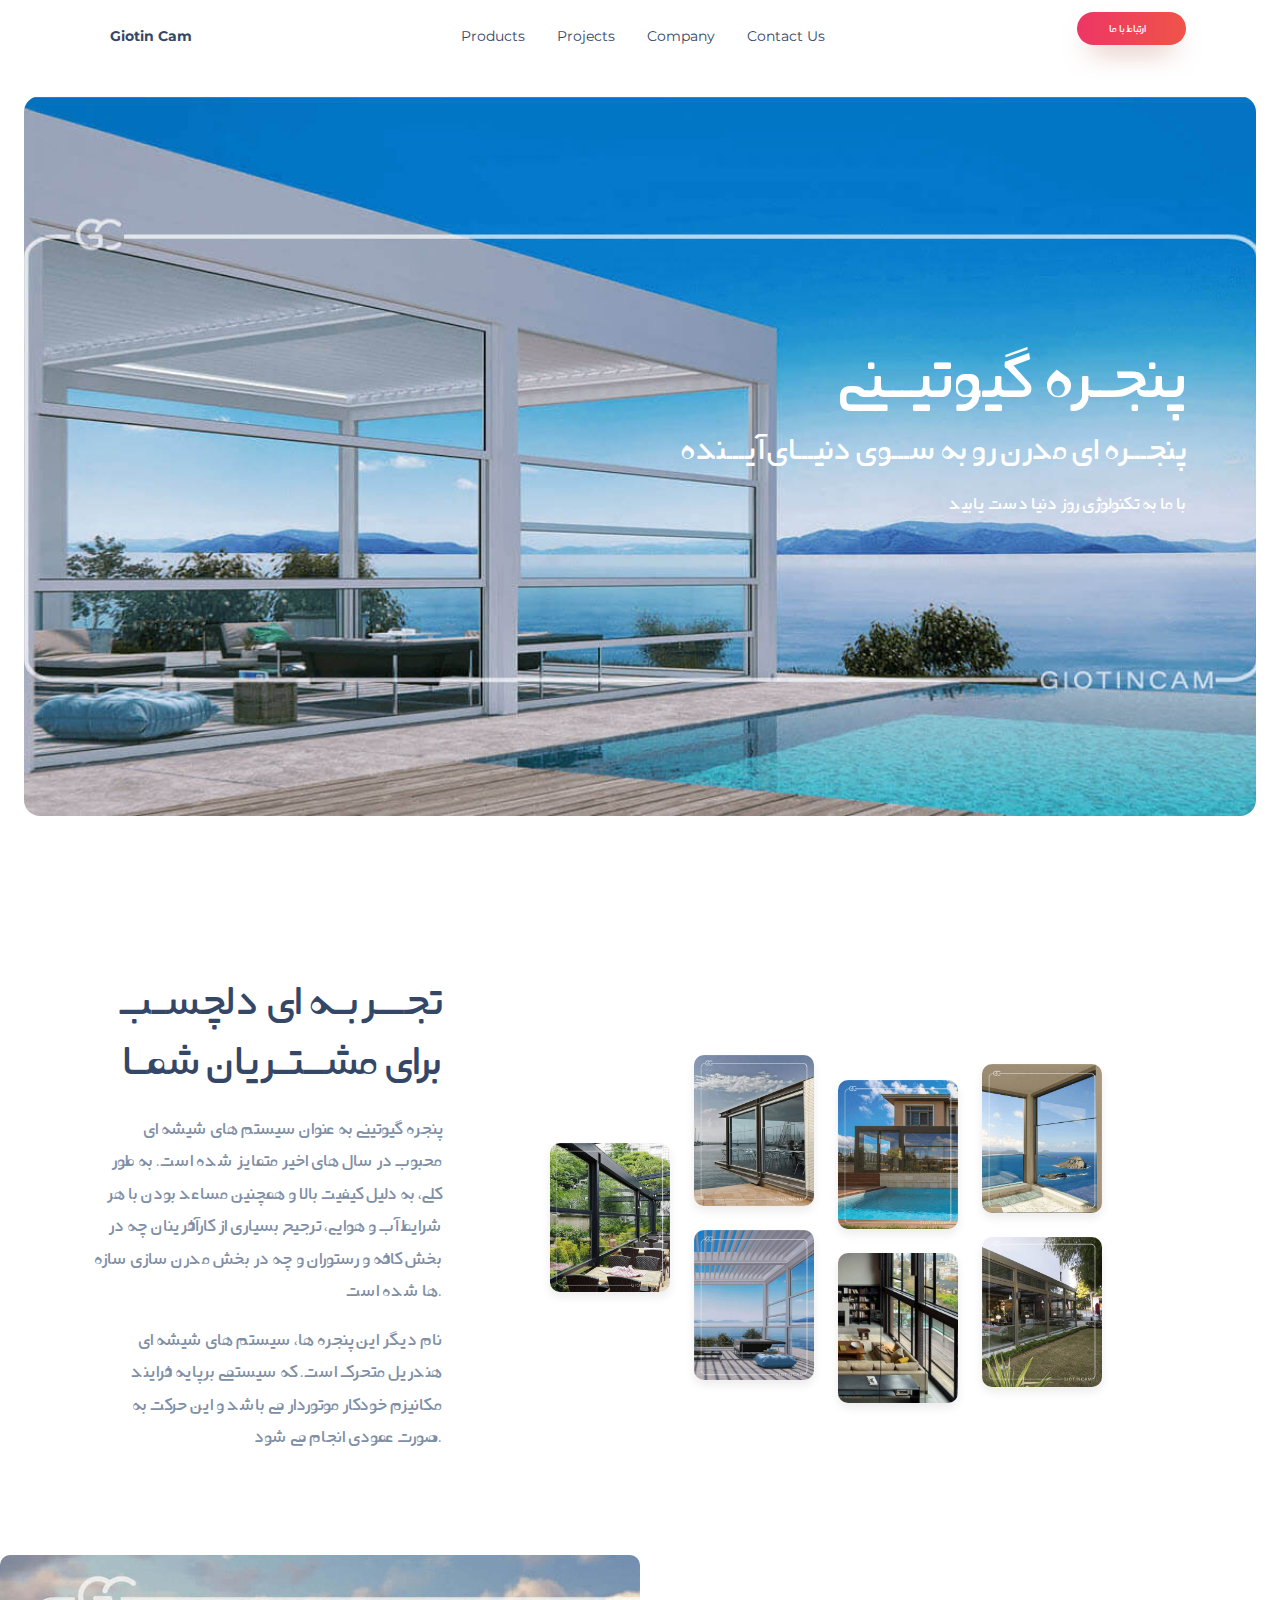
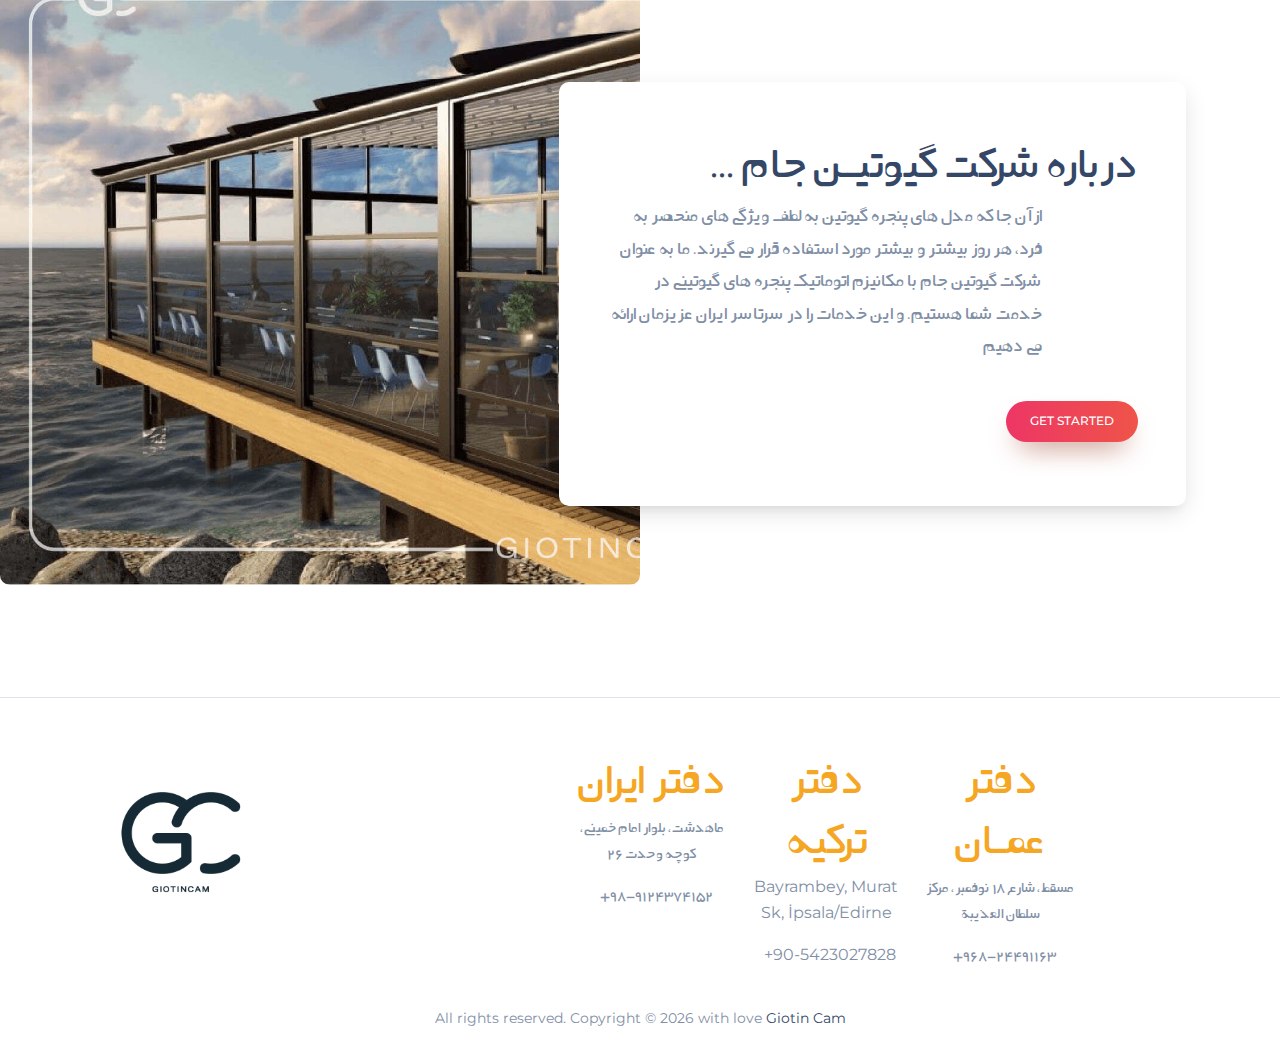
<file: index.html>
<!DOCTYPE html>
<html lang="en" itemscope itemtype="http://schema.org/WebPage">

<head>
  <meta charset="utf-8" />
  <meta name="viewport" content="width=device-width, initial-scale=1, shrink-to-fit=no">
  <meta name="google-site-verification" content="rGHzOf1ty1tMGn4BvS7WVITbKHqdT_f0UksTLiIjj08" />
  <link rel="icon" type="image/png" href="assets/img/giotincam.png">
  <title>GiotinCam</title>
  <link rel="canonical" href="https://giotincam.com" />

  <meta name="keywords"
    content="Giotin Windows, Giotin Cam, GiotinCam, پنجره برقی, پنجره پانوراما , پنجره گیوتینی, گیوتین, پنجره, پنجره ریموت دار, پنجره کشویی, پنجره کنترلی, پنجره رستوران, پنجره تراس"/>
 
  <meta name="description"
    content="طراحی، ساخت و اجرای پنجره گیوتینی توسط شرکت گیوتین جام"/>

  <meta name="twitter:card" content="product"/>
  <meta name="twitter:site" content="@GiotinCam"/>
  <meta name="twitter:title" content="پنجره گیوتینی"/>
  <meta name="twitter:description" content="طراحی، ساخت و اجرای پنجره گیوتینی توسط شرکت گیوتین جام"/>
  <meta name="twitter:creator" content="@GiotinCam"/>
  <meta name="twitter:image" content="../../s3.amazonaws.com/creativetim_bucket/products/489/thumb/opt_nudsp_thumbnail.png"/>
  <meta property="fb:app_id" content=""/>
  <meta property="og:title" content="پنجره گیوتینی" />
  <meta property="og:type" content="article" />
  <meta property="og:url" content="index.html" />
  <meta property="og:description" content="طراحی، ساخت و اجرای پنجره گیوتینی توسط شرکت گیوتین جام" />
  <meta property="og:site_name" content="GiotinCam" />

  <link href="https://fonts.googleapis.com/css?family=Montserrat:400,500,700,200|Open+Sans+Condensed:700" rel="stylesheet" />
  <link href="assets/css/nucleo-icons.css" rel="stylesheet" />
  <link href="assets/css/nucleo-svg.css" rel="stylesheet" />
  <link href="assets/css/custom.css" rel="stylesheet"/>
  <link id="pagestyle" href="assets/css/now-design-system-pro.mind1f1.css?v=2.2.0" rel="stylesheet" />
  <link rel="stylesheet" href="https://use.fontawesome.com/releases/v5.7.0/css/all.css" integrity="sha384-lZN37f5QGtY3VHgisS14W3ExzMWZxybE1SJSEsQp9S+oqd12jhcu+A56Ebc1zFSJ" crossorigin="anonymous"/>

<!-- Global site tag (gtag.js) - Google Analytics -->
<script async src="https://www.googletagmanager.com/gtag/js?id=G-RZRQE95MSP"></script>
<script>
  window.dataLayer = window.dataLayer || [];
  function gtag(){dataLayer.push(arguments);}
  gtag('js', new Date());

  gtag('config', 'G-RZRQE95MSP');
</script>

</head>

<body class="presentation-page">


<!-- Start Navbar Light -->
  <nav class="navbar navbar-expand-lg bg-white  navbar-transparent position-fixed w-100 top-0 z-index-3 shadow-none py-2 start-0 end-0" id="navbarPresentationShadow">
    
	<div class="container pt-1">
		
		<a class="navbar-brand font-weight-bolder ms-sm-3" href="presentation.html" rel="tooltip"
			title="Designed and Coded by Giotin Cam Development Group" data-placement="bottom" target="">
			Giotin Cam
		</a>
	  

		<div class="collapse navbar-collapse w-100 pt-3 pb-2 py-lg-0" id="navigation">
			<ul class="navbar-nav navbar-nav-hover mx-auto">
				<li class="nav-item dropdown dropdown-hover mx-2">
					<a role="button" class="nav-link ps-2 d-flex justify-content-between cursor-pointer align-items-center text-dark"
						id="dropdownMenuPages" data-bs-toggle="dropdown" aria-expanded="false">
						Products
					</a>
				</li>
          
				<li class="nav-item dropdown dropdown-hover mx-2">
					<a role="button" class="nav-link ps-2 d-flex justify-content-between cursor-pointer align-items-center text-dark"
						id="dropdownMenuAccount" data-bs-toggle="dropdown" aria-expanded="false">
						Projects
					</a>
				</li>
				
				<li class="nav-item dropdown dropdown-hover mx-2">
					<a role="button" class="nav-link ps-2 d-flex justify-content-between cursor-pointer align-items-center text-dark"
						id="dropdownMenuBlocks" data-bs-toggle="dropdown" aria-expanded="false">
						Company
					</a>
				</li>
          
				<li class="nav-item dropdown dropdown-hover mx-2">
					<a role="button" class="nav-link ps-2 d-flex justify-content-between cursor-pointer align-items-center text-dark">
						Contact Us
					</a>
				</li>
			</ul>
			
			<ul class="navbar-nav d-lg-block d-none">
				<li class="nav-item ">
					<a href="https://web.whatsapp.com/send?phone=+989124374152&amp;text=" class="per btn btn-sm  bg-gradient-primary  btn-round"
						onclick="smoothToPricing('pricing-now-ui')"><span><i class="fab fa-whatsapp p-1"></i></span>    ارتباط با ما 
				
					</a>
				</li>
			</ul>
		</div>
    </div>
  </nav>
<!-- End Navbar Light-->


<!-- -------- START HEADER 1 w/ text and illustration ------- -->
<header class="header-2 mt-7 m-4">
	<div id="main-img" class="page-header border-radius-xl min-vh-80"/>
	<div class="container">
		<div class="row">
			<div class="col-lg-12">
				<h1 class="per text-end text-white pt-3 mt-n6 display-2">پنجــره گیوتیـــنی</h1>
				<h2 class="per text-end text-white">پنجـــره ای مدرن رو به ســـوی دنیـــای آیـــنده</h2>
				<p class="per lead text-end text-white mt-3 font-weight-normal display-6">با ما به تکنولوژی روز دنیا دست یابید</p>
			</div>
		</div>
	</div>
</div>
</header>
<!-- -------- END HEADER 1 w/ text and illustration ------- -->


<!-- -------- START HEADER 5 w/ text and illustration ------- -->
<header>
	<div class="page-header mt-6 min-vh-75">
		<div class="container">
			<div class="row">
				<div class="col-lg-4 my-auto">
					<h1 class="per mb-0 text-end">تجــــربــه ای دلچســب</h1>
					<h1 class="per mb-4 text-end">برای مشـــتــریان شمــا</h1>
					<p class="per lead text-end">
		  پنجره گیوتینی به عنوان سیستم های شیشه ای محبوب در سال های اخیر متمایز شده است.
		  به طور کلی، به دلیل کیفیت بالا و همچنین مساعد بودن با هر شرایط آب و هوایی، 
		  ترجیح بسیاری از کارآفرینان چه در بخش کافه و رستوران و چه در بخش مدرن سازی سازه ها شده است.
		  </p>
					<p class="per lead text-end">
		  نام دیگر این پنجره ها، سیستم های شیشه ای هندریل متحرک است. 
		  که سیستمی برپایه فرایند مکانیزم خودکار موتوردار می باشد و این حرکت به صورت عمودی انجام می شود.
		  </p>
				</div>
				<div class="col-lg-8 p-lg-7 ps-5 pe-0">
					<div class="row align-items-center center">
						<div class="col-lg-3 col-6 d-none d-sm-block">
							<img class="w-100 border-radius-lg h-50 shadow mt-0" src="assets/img/gp01.jpg" alt="GiotinCam"/>
						</div>
						<div class="col-lg-3 col-6">
							<img class="w-100 border-radius-lg h-50 shadow" src="assets/img/gp02.jpg" alt="GiotinCam"/>
							<img class="w-100 border-radius-lg h-50 shadow mt-4" src="assets/img/gp03.jpg" alt="GiotinCam"/>
						</div>
						<div class="col-lg-3 col-6">
							<img class="w-100 border-radius-lg h-50 shadow mt-lg-5" src="assets/img/gp04.jpg" alt="GiotinCam"/>
							<img class="w-100 border-radius-lg h-50 shadow mt-4" src="assets/img/gp5.jpg" alt="GiotinCam"/>
						</div>
						<div class="col-lg-3 col-6 mt-lg-3 mt-5 d-none d-sm-block">
							<img class="w-100 border-radius-lg h-50 shadow" src="assets/img/gp06.jpg" alt="GiotinCam"/>
							<img class="w-100 border-radius-lg h-50 shadow mt-4" src="assets/img/gp07.jpg" alt="GiotinCam"/>
						</div>
					</div>
				</div>
			</div>
		</div>
	</div>
</header>
<!-- -------- END HEADER 5 w/ text and illustration ------- -->

  
<!-- -------- START HEADER 7 w/ card over right bg image ------- -->
<header>
  <div class="page-header min-vh-70">
    <div class="position-absolute ml-7 ms-auto w-50 h-100 z-index-0 d-none d-sm-none d-md-block border-radius-lg border-radius-0" 
	style="background-image: url(assets/img/gbg02.jpg); background-repeat:no-repeat; background-size:cover;">
	</div>

    <div class="container">
      <div class="row justify-content-end ">
        <div class="justify-content-end col-lg-7 d-flex  flex-column text-end">
          <div class="card card-body d-flex justify-content-center shadow-lg p-5 mt-5">
            <h1 class="per">... درباره شرکت گیوتیــن جام</h1>
            <p class="per lead pe-5 me-5">
			از آن جا که مدل های پنجره گیوتین به لطف ویژگی های منحصر به فرد، 
			هر روز بیشتر و بیشتر مورد استفاده قرار می گیرند. 
			ما به عنوان شرکت گیوتین جام با مکانیزم اتوماتیک پنجره های گیوتینی در خدمت شما هستیم.
			و این خدمات را در سرتاسر ایران عزیزمان ارائه می دهیم
			</p>
            <div class="buttons">
              <button type="button" class="btn bg-gradient-primary mt-4">Get Started</button>
            </div>
          </div>
		  
        </div>

      </div>

    </div>
  </div>
</header>
<!-- -------- END HEADER 7 w/ card over right bg image ------- -->


<!-- -------- START FOOTER ------- --> 
<footer class="footer pt-5 mt-5">
    <hr class="horizontal dark mb-5"/>
    <div class="container">
		<div class=" row">
			<div class="col-4">
				<img class="w-50  h-80 " src="assets/img/Asset 11.png" alt="GiotinCam">
			</div>

			<section class="col-8 ms-auto">
				<div class="container">
					<div class="row justify-content-center text-center">
						<div class="col-md-3">
							<h1 class="per text-warning">دفتر ایران</h1>
							<p class="per">ماهدشت، بلوار امام خمینی، کوچه وحدت 26</p>
							<p class="per"><i class="fa fa-phone pe-2"></i>+98-9124374152</p>
						</div>			
				
						<div class="col-md-3">
							<h1 class="per text-warning">دفتر ترکیه</h1>
							<p>Bayrambey, Murat Sk, İpsala/Edirne</p>
							<p><i class="fa fa-phone pe-2"></i>+90-5423027828</p>
						</div>
						
						<div class="col-md-3">
							<h1 class="per text-warning">دفتر عمــان</h1>
							<p class="per">مسقط، شارع ١٨ نوفمبر، مركز سلطان العذيبة</p>
							<p class="per"><i class="fa fa-phone pe-2"></i>+968-24491163</p>
						</div>
					</div>
				</div>
			</section>


		
			<div class="col-12">
				<div class="text-center">
					<p class="my-4 text-sm">All rights reserved. Copyright ©
						<script>
							document.write(new Date().getFullYear())
						</script> with love <a href="https://giotincam.com/" target="">Giotin Cam <span><i class="fas fa-heart"></i></span></a>
					</p>
				</div>
			</div>
		</div>
    </div>
</footer>
<!-- -------- END FOOTER ------- --> 


<script src="assets/js/core/popper.min.js" type="text/javascript"/>
<script src="assets/js/core/bootstrap.min.js" type="text/javascript"/>
<script src="assets/js/plugins/perfect-scrollbar.min.js"/>
<script src="assets/js/plugins/typedjs.js"/>
<script src="assets/js/plugins/countup.min.js"/>
<script src="assets/js/plugins/rellax.min.js"/>
<script src="assets/js/plugins/tilt.min.js"/>
<script src="assets/js/plugins/choices.min.js"/>
<script src="assets/js/plugins/parallax.min.js"/>
<script src="assets/js/plugins/nouislider.min.js" type="text/javascript"/>
<script src="assets/js/plugins/glidejs.min.js" type="text/javascript"/>
<script src="assets/js/plugins/anime.min.js" type="text/javascript"/>
<script src="assets/js/plugins/chartjs.min.js"/>
<script src="https://maps.googleapis.com/maps/api/js?key=AIzaSyDTTfWur0PDbZWPr7Pmq8K3jiDp0_xUziI"/>
<script async defer src="../../buttons.github.io/buttons.js"/>
<script src="assets/js/now-design-system-pro.mind1f1.js?v=2.2.0" type="text/javascript"></script>

</body>

</html>
</file>
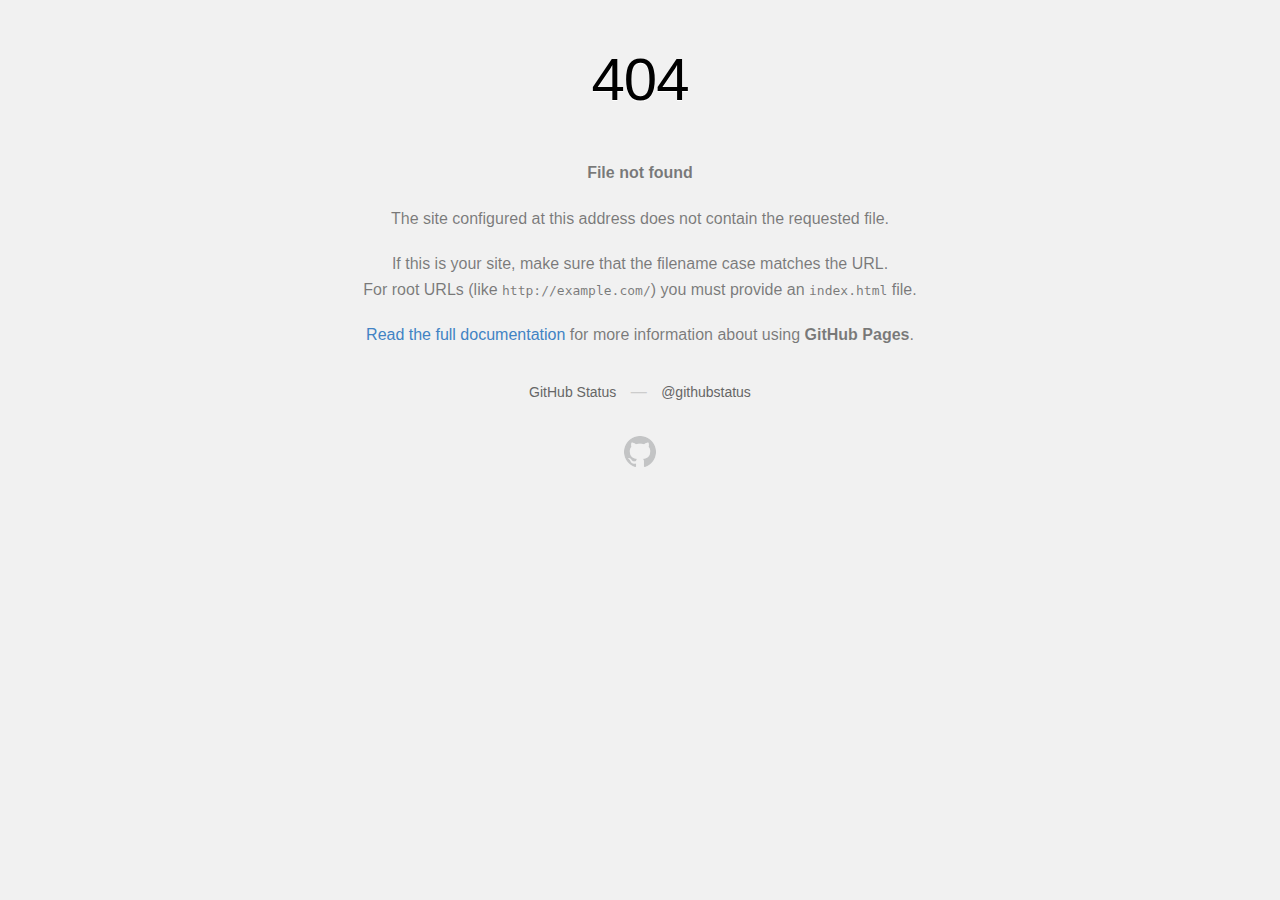
<file: assets/audio/example.html>
<!DOCTYPE html>
<html>
<head>
<meta http-equiv="Content-type" content="text/html; charset=utf-8">
<meta http-equiv="Content-Security-Policy" content="default-src 'none'; style-src 'unsafe-inline'; img-src data:; connect-src 'self'">
<title>Page not found &middot; GitHub Pages</title>
<style type="text/css" media="screen">
      body {
        background-color: #f1f1f1;
        margin: 0;
        font-family: "Helvetica Neue", Helvetica, Arial, sans-serif;
      }

      .container { margin: 50px auto 40px auto; width: 600px; text-align: center; }

      a { color: #4183c4; text-decoration: none; }
      a:hover { text-decoration: underline; }

      h1 { width: 800px; position:relative; left: -100px; letter-spacing: -1px; line-height: 60px; font-size: 60px; font-weight: 100; margin: 0px 0 50px 0; text-shadow: 0 1px 0 #fff; }
      p { color: rgba(0, 0, 0, 0.5); margin: 20px 0; line-height: 1.6; }

      ul { list-style: none; margin: 25px 0; padding: 0; }
      li { display: table-cell; font-weight: bold; width: 1%; }

      .logo { display: inline-block; margin-top: 35px; }
      .logo-img-2x { display: none; }
      @media
      only screen and (-webkit-min-device-pixel-ratio: 2),
      only screen and (   min--moz-device-pixel-ratio: 2),
      only screen and (     -o-min-device-pixel-ratio: 2/1),
      only screen and (        min-device-pixel-ratio: 2),
      only screen and (                min-resolution: 192dpi),
      only screen and (                min-resolution: 2dppx) {
        .logo-img-1x { display: none; }
        .logo-img-2x { display: inline-block; }
      }

      #suggestions {
        margin-top: 35px;
        color: #ccc;
      }
      #suggestions a {
        color: #666666;
        font-weight: 200;
        font-size: 14px;
        margin: 0 10px;
      }

    </style>
</head>
<body>
<div class="container">
<h1>404</h1>
<p><strong>File not found</strong></p>
<p>
The site configured at this address does not
contain the requested file.
</p>
<p>
If this is your site, make sure that the filename case matches the URL.<br>
For root URLs (like <code>http://example.com/</code>) you must provide an
<code>index.html</code> file.
</p>
<p>
<a href="https://help.github.com/pages/">Read the full documentation</a>
for more information about using <strong>GitHub Pages</strong>.
</p>
<div id="suggestions">
<a href="https://githubstatus.com">GitHub Status</a> &mdash;
<a href="https://twitter.com/githubstatus">@githubstatus</a>
</div>
<a href="/" class="logo logo-img-1x">
<img width="32" height="32" title="" alt="" src="[data-uri]">
</a>
<a href="/" class="logo logo-img-2x">
<img width="32" height="32" title="" alt="" src="[data-uri]">
</a>
</div>
</body>
</html>
</file>
<file: assets/css/nucleo-icons.css>
@font-face{font-family:nucleoicons;
	src:url(../fonts/nucleo-icons.eot);
	src:url(../fonts/nucleo-icons.eot) format('embedded-opentype'),url(../fonts/nucleo-icons.woff2) format('woff2'),url(../fonts/nucleo-icons.woff) format('woff'),url(../fonts/nucleo-icons.ttf) format('truetype'),url(../fonts/nucleo-icons.svg) format('svg');font-weight:400;font-style:normal}.ni{display:inline-block;font:normal normal normal 14px/1 NucleoIcons;font-size:inherit;text-rendering:auto;-webkit-font-smoothing:antialiased;-moz-osx-font-smoothing:grayscale}.ni-lg{font-size:1.33333333em;line-height:.75em;vertical-align:-15%}.ni-2x{font-size:2em}.ni-3x{font-size:3em}.ni-4x{font-size:4em}.ni-5x{font-size:5em}.ni.square,.ni.circle{padding:.33333333em;vertical-align:-16%;background-color:#eee}.ni.circle{border-radius:50%}.ni-ul{padding-left:0;margin-left:2.14285714em;list-style-type:none}.ni-ul>li{position:relative}.ni-ul>li>.ni{position:absolute;left:-1.57142857em;top:.14285714em;text-align:center}.ni-ul>li>.ni.lg{top:0;left:-1.35714286em}.ni-ul>li>.ni.circle,.ni-ul>li>.ni.square{top:-.19047619em;left:-1.9047619em}.ni.spin{-webkit-animation:nc-spin 2s infinite linear;-moz-animation:nc-spin 2s infinite linear;animation:nc-spin 2s infinite linear}@-webkit-keyframes nc-spin{0%{-webkit-transform:rotate(0deg)}100%{-webkit-transform:rotate(360deg)}}@-moz-keyframes nc-spin{0%{-moz-transform:rotate(0deg)}100%{-moz-transform:rotate(360deg)}}@keyframes nc-spin{0%{-webkit-transform:rotate(0deg);-moz-transform:rotate(0deg);-ms-transform:rotate(0deg);-o-transform:rotate(0deg);transform:rotate(0deg)}100%{-webkit-transform:rotate(360deg);-moz-transform:rotate(360deg);-ms-transform:rotate(360deg);-o-transform:rotate(360deg);transform:rotate(360deg)}}.ni.rotate-90{filter:progid:DXImageTransform.Microsoft.BasicImage(rotation=1);-webkit-transform:rotate(90deg);-moz-transform:rotate(90deg);-ms-transform:rotate(90deg);-o-transform:rotate(90deg);transform:rotate(90deg)}.ni.rotate-180{filter:progid:DXImageTransform.Microsoft.BasicImage(rotation=2);-webkit-transform:rotate(180deg);-moz-transform:rotate(180deg);-ms-transform:rotate(180deg);-o-transform:rotate(180deg);transform:rotate(180deg)}.ni.rotate-270{filter:progid:DXImageTransform.Microsoft.BasicImage(rotation=3);-webkit-transform:rotate(270deg);-moz-transform:rotate(270deg);-ms-transform:rotate(270deg);-o-transform:rotate(270deg);transform:rotate(270deg)}.ni.flip-y{filter:progid:DXImageTransform.Microsoft.BasicImage(rotation=0);-webkit-transform:scale(-1,1);-moz-transform:scale(-1,1);-ms-transform:scale(-1,1);-o-transform:scale(-1,1);transform:scale(-1,1)}.ni.flip-x{filter:progid:DXImageTransform.Microsoft.BasicImage(rotation=2);-webkit-transform:scale(1,-1);-moz-transform:scale(1,-1);-ms-transform:scale(1,-1);-o-transform:scale(1,-1);transform:scale(1,-1)}.ni-active-40::before{content:"\ea02"}.ni-air-baloon::before{content:"\ea03"}.ni-album-2::before{content:"\ea04"}.ni-align-center::before{content:"\ea05"}.ni-align-left-2::before{content:"\ea06"}.ni-ambulance::before{content:"\ea07"}.ni-app::before{content:"\ea08"}.ni-archive-2::before{content:"\ea09"}.ni-atom::before{content:"\ea0a"}.ni-badge::before{content:"\ea0b"}.ni-bag-17::before{content:"\ea0c"}.ni-basket::before{content:"\ea0d"}.ni-bell-55::before{content:"\ea0e"}.ni-bold-down::before{content:"\ea0f"}.ni-bold-left::before{content:"\ea10"}.ni-bold-right::before{content:"\ea11"}.ni-bold-up::before{content:"\ea12"}.ni-bold::before{content:"\ea13"}.ni-book-bookmark::before{content:"\ea14"}.ni-books::before{content:"\ea15"}.ni-box-2::before{content:"\ea16"}.ni-briefcase-24::before{content:"\ea17"}.ni-building::before{content:"\ea18"}.ni-bulb-61::before{content:"\ea19"}.ni-bullet-list-67::before{content:"\ea1a"}.ni-bus-front-12::before{content:"\ea1b"}.ni-button-pause::before{content:"\ea1c"}.ni-button-play::before{content:"\ea1d"}.ni-button-power::before{content:"\ea1e"}.ni-calendar-grid-58::before{content:"\ea1f"}.ni-camera-compact::before{content:"\ea20"}.ni-caps-small::before{content:"\ea21"}.ni-cart::before{content:"\ea22"}.ni-chart-bar-32::before{content:"\ea23"}.ni-chart-pie-35::before{content:"\ea24"}.ni-chat-round::before{content:"\ea25"}.ni-check-bold::before{content:"\ea26"}.ni-circle-08::before{content:"\ea27"}.ni-cloud-download-95::before{content:"\ea28"}.ni-cloud-upload-96::before{content:"\ea29"}.ni-compass-04::before{content:"\ea2a"}.ni-controller::before{content:"\ea2b"}.ni-credit-card::before{content:"\ea2c"}.ni-curved-next::before{content:"\ea2d"}.ni-delivery-fast::before{content:"\ea2e"}.ni-diamond::before{content:"\ea2f"}.ni-email-83::before{content:"\ea30"}.ni-fat-add::before{content:"\ea31"}.ni-fat-delete::before{content:"\ea32"}.ni-fat-remove::before{content:"\ea33"}.ni-favourite-28::before{content:"\ea34"}.ni-folder-17::before{content:"\ea35"}.ni-glasses-2::before{content:"\ea36"}.ni-hat-3::before{content:"\ea37"}.ni-headphones::before{content:"\ea38"}.ni-html5::before{content:"\ea39"}.ni-istanbul::before{content:"\ea3a"}.ni-key-25::before{content:"\ea3b"}.ni-laptop::before{content:"\ea3c"}.ni-like-2::before{content:"\ea3d"}.ni-lock-circle-open::before{content:"\ea3e"}.ni-map-big::before{content:"\ea3f"}.ni-mobile-button::before{content:"\ea40"}.ni-money-coins::before{content:"\ea41"}.ni-note-03::before{content:"\ea42"}.ni-notification-70::before{content:"\ea43"}.ni-palette::before{content:"\ea44"}.ni-paper-diploma::before{content:"\ea45"}.ni-pin-3::before{content:"\ea46"}.ni-planet::before{content:"\ea47"}.ni-ruler-pencil::before{content:"\ea48"}.ni-satisfied::before{content:"\ea49"}.ni-scissors::before{content:"\ea4a"}.ni-send::before{content:"\ea4b"}.ni-settings-gear-65::before{content:"\ea4c"}.ni-settings::before{content:"\ea4d"}.ni-single-02::before{content:"\ea4e"}.ni-single-copy-04::before{content:"\ea4f"}.ni-sound-wave::before{content:"\ea50"}.ni-spaceship::before{content:"\ea51"}.ni-square-pin::before{content:"\ea52"}.ni-support-16::before{content:"\ea53"}.ni-tablet-button::before{content:"\ea54"}.ni-tag::before{content:"\ea55"}.ni-tie-bow::before{content:"\ea56"}.ni-time-alarm::before{content:"\ea57"}.ni-trophy::before{content:"\ea58"}.ni-tv-2::before{content:"\ea59"}.ni-umbrella-13::before{content:"\ea5a"}.ni-user-run::before{content:"\ea5b"}.ni-vector::before{content:"\ea5c"}.ni-watch-time::before{content:"\ea5d"}.ni-world::before{content:"\ea5e"}.ni-zoom-split-in::before{content:"\ea5f"}.ni-collection::before{content:"\ea60"}.ni-image::before{content:"\ea61"}.ni-shop::before{content:"\ea62"}.ni-ungroup::before{content:"\ea63"}.ni-world-2::before{content:"\ea64"}.ni-ui-04::before{content:"\ea65"}
@font-face{font-family:rezvan;
	src:url(../fonts/rezvan.eot);
	src:url(../fonts/rezvan.eot) format('embedded-opentype'),url(../fonts/rezvan.woff2) format('woff2'),url(../fonts/rezvan.woff) format('woff'),url(../fonts/rezvan.ttf) format('truetype'),url(../fonts/rezvan.svg) format('svg');font-weight:400;font-style:normal}.ni{display:inline-block;font:normal normal normal 14px/1 Rezvan;font-size:inherit;text-rendering:auto;-webkit-font-smoothing:antialiased;-moz-osx-font-smoothing:grayscale}.ni-lg{font-size:1.33333333em;line-height:.75em;vertical-align:-15%}.ni-2x{font-size:2em}.ni-3x{font-size:3em}.ni-4x{font-size:4em}.ni-5x{font-size:5em}.ni.square,.ni.circle{padding:.33333333em;vertical-align:-16%;background-color:#eee}.ni.circle{border-radius:50%}.ni-ul{padding-left:0;margin-left:2.14285714em;list-style-type:none}.ni-ul>li{position:relative}.ni-ul>li>.ni{position:absolute;left:-1.57142857em;top:.14285714em;text-align:center}.ni-ul>li>.ni.lg{top:0;left:-1.35714286em}.ni-ul>li>.ni.circle,.ni-ul>li>.ni.square{top:-.19047619em;left:-1.9047619em}.ni.spin{-webkit-animation:nc-spin 2s infinite linear;-moz-animation:nc-spin 2s infinite linear;animation:nc-spin 2s infinite linear}@-webkit-keyframes nc-spin{0%{-webkit-transform:rotate(0deg)}100%{-webkit-transform:rotate(360deg)}}@-moz-keyframes nc-spin{0%{-moz-transform:rotate(0deg)}100%{-moz-transform:rotate(360deg)}}@keyframes nc-spin{0%{-webkit-transform:rotate(0deg);-moz-transform:rotate(0deg);-ms-transform:rotate(0deg);-o-transform:rotate(0deg);transform:rotate(0deg)}100%{-webkit-transform:rotate(360deg);-moz-transform:rotate(360deg);-ms-transform:rotate(360deg);-o-transform:rotate(360deg);transform:rotate(360deg)}}.ni.rotate-90{filter:progid:DXImageTransform.Microsoft.BasicImage(rotation=1);-webkit-transform:rotate(90deg);-moz-transform:rotate(90deg);-ms-transform:rotate(90deg);-o-transform:rotate(90deg);transform:rotate(90deg)}.ni.rotate-180{filter:progid:DXImageTransform.Microsoft.BasicImage(rotation=2);-webkit-transform:rotate(180deg);-moz-transform:rotate(180deg);-ms-transform:rotate(180deg);-o-transform:rotate(180deg);transform:rotate(180deg)}.ni.rotate-270{filter:progid:DXImageTransform.Microsoft.BasicImage(rotation=3);-webkit-transform:rotate(270deg);-moz-transform:rotate(270deg);-ms-transform:rotate(270deg);-o-transform:rotate(270deg);transform:rotate(270deg)}.ni.flip-y{filter:progid:DXImageTransform.Microsoft.BasicImage(rotation=0);-webkit-transform:scale(-1,1);-moz-transform:scale(-1,1);-ms-transform:scale(-1,1);-o-transform:scale(-1,1);transform:scale(-1,1)}.ni.flip-x{filter:progid:DXImageTransform.Microsoft.BasicImage(rotation=2);-webkit-transform:scale(1,-1);-moz-transform:scale(1,-1);-ms-transform:scale(1,-1);-o-transform:scale(1,-1);transform:scale(1,-1)}.ni-active-40::before{content:"\ea02"}.ni-air-baloon::before{content:"\ea03"}.ni-album-2::before{content:"\ea04"}.ni-align-center::before{content:"\ea05"}.ni-align-left-2::before{content:"\ea06"}.ni-ambulance::before{content:"\ea07"}.ni-app::before{content:"\ea08"}.ni-archive-2::before{content:"\ea09"}.ni-atom::before{content:"\ea0a"}.ni-badge::before{content:"\ea0b"}.ni-bag-17::before{content:"\ea0c"}.ni-basket::before{content:"\ea0d"}.ni-bell-55::before{content:"\ea0e"}.ni-bold-down::before{content:"\ea0f"}.ni-bold-left::before{content:"\ea10"}.ni-bold-right::before{content:"\ea11"}.ni-bold-up::before{content:"\ea12"}.ni-bold::before{content:"\ea13"}.ni-book-bookmark::before{content:"\ea14"}.ni-books::before{content:"\ea15"}.ni-box-2::before{content:"\ea16"}.ni-briefcase-24::before{content:"\ea17"}.ni-building::before{content:"\ea18"}.ni-bulb-61::before{content:"\ea19"}.ni-bullet-list-67::before{content:"\ea1a"}.ni-bus-front-12::before{content:"\ea1b"}.ni-button-pause::before{content:"\ea1c"}.ni-button-play::before{content:"\ea1d"}.ni-button-power::before{content:"\ea1e"}.ni-calendar-grid-58::before{content:"\ea1f"}.ni-camera-compact::before{content:"\ea20"}.ni-caps-small::before{content:"\ea21"}.ni-cart::before{content:"\ea22"}.ni-chart-bar-32::before{content:"\ea23"}.ni-chart-pie-35::before{content:"\ea24"}.ni-chat-round::before{content:"\ea25"}.ni-check-bold::before{content:"\ea26"}.ni-circle-08::before{content:"\ea27"}.ni-cloud-download-95::before{content:"\ea28"}.ni-cloud-upload-96::before{content:"\ea29"}.ni-compass-04::before{content:"\ea2a"}.ni-controller::before{content:"\ea2b"}.ni-credit-card::before{content:"\ea2c"}.ni-curved-next::before{content:"\ea2d"}.ni-delivery-fast::before{content:"\ea2e"}.ni-diamond::before{content:"\ea2f"}.ni-email-83::before{content:"\ea30"}.ni-fat-add::before{content:"\ea31"}.ni-fat-delete::before{content:"\ea32"}.ni-fat-remove::before{content:"\ea33"}.ni-favourite-28::before{content:"\ea34"}.ni-folder-17::before{content:"\ea35"}.ni-glasses-2::before{content:"\ea36"}.ni-hat-3::before{content:"\ea37"}.ni-headphones::before{content:"\ea38"}.ni-html5::before{content:"\ea39"}.ni-istanbul::before{content:"\ea3a"}.ni-key-25::before{content:"\ea3b"}.ni-laptop::before{content:"\ea3c"}.ni-like-2::before{content:"\ea3d"}.ni-lock-circle-open::before{content:"\ea3e"}.ni-map-big::before{content:"\ea3f"}.ni-mobile-button::before{content:"\ea40"}.ni-money-coins::before{content:"\ea41"}.ni-note-03::before{content:"\ea42"}.ni-notification-70::before{content:"\ea43"}.ni-palette::before{content:"\ea44"}.ni-paper-diploma::before{content:"\ea45"}.ni-pin-3::before{content:"\ea46"}.ni-planet::before{content:"\ea47"}.ni-ruler-pencil::before{content:"\ea48"}.ni-satisfied::before{content:"\ea49"}.ni-scissors::before{content:"\ea4a"}.ni-send::before{content:"\ea4b"}.ni-settings-gear-65::before{content:"\ea4c"}.ni-settings::before{content:"\ea4d"}.ni-single-02::before{content:"\ea4e"}.ni-single-copy-04::before{content:"\ea4f"}.ni-sound-wave::before{content:"\ea50"}.ni-spaceship::before{content:"\ea51"}.ni-square-pin::before{content:"\ea52"}.ni-support-16::before{content:"\ea53"}.ni-tablet-button::before{content:"\ea54"}.ni-tag::before{content:"\ea55"}.ni-tie-bow::before{content:"\ea56"}.ni-time-alarm::before{content:"\ea57"}.ni-trophy::before{content:"\ea58"}.ni-tv-2::before{content:"\ea59"}.ni-umbrella-13::before{content:"\ea5a"}.ni-user-run::before{content:"\ea5b"}.ni-vector::before{content:"\ea5c"}.ni-watch-time::before{content:"\ea5d"}.ni-world::before{content:"\ea5e"}.ni-zoom-split-in::before{content:"\ea5f"}.ni-collection::before{content:"\ea60"}.ni-image::before{content:"\ea61"}.ni-shop::before{content:"\ea62"}.ni-ungroup::before{content:"\ea63"}.ni-world-2::before{content:"\ea64"}.ni-ui-04::before{content:"\ea65"}
</file>
<file: assets/css/nucleo-svg.css>
.icon{display:inline-block;color:#111;height:1em;width:1em}.icon use{fill:#7ea6f6}.icon.icon-outline use{stroke:#7ea6f6}.icon-xs{height:.5em;width:.5em}.icon-sm{height:.8em;width:.8em}.icon-lg{height:1.6em;width:1.6em}.icon-xl{height:2em;width:2em}.icon-text-aligner{display:flex;align-items:center}.icon-text-aligner .icon{color:inherit;margin-right:.4em}.icon-text-aligner .icon use{color:inherit;fill:currentColor}.icon-text-aligner .icon.icon-outline use{stroke:currentColor}.icon{fill:currentColor;stroke:none}.icon.icon-outline{fill:none;stroke:currentColor}.icon use{stroke:none}.icon.icon-outline use{fill:none}.icon-outline.icon-stroke-1{stroke-width:1px}.icon-outline.icon-stroke-2{stroke-width:2px}.icon-outline.icon-stroke-3{stroke-width:3px}.icon-outline.icon-stroke-4{stroke-width:4px}.icon-outline.icon-stroke-1 use,.icon-outline.icon-stroke-3 use{-webkit-transform:translateX(0.5px) translateY(0.5px);-moz-transform:translateX(0.5px) translateY(0.5px);-ms-transform:translateX(0.5px) translateY(0.5px);-o-transform:translateX(0.5px) translateY(0.5px);transform:translateX(0.5px) translateY(0.5px)}
</file>
<file: assets/css/custom.css>
#main-img {
  
  height: 250px;
  width:100%
} 

@media screen and (max-width: 767px) {   
    #main-img{
    	background-image: url(../../assets/img/gp3.jpg); background-repeat:no-repeat; background-size:cover; background-position:center;
    } 
}

@media screen and (min-width: 768px) {      
    #main-img{      
    	background-image: url(../../assets/img/gp03.jpg); background-repeat:no-repeat; background-size:cover; background-position:center;
    } 
} 
@media screen and (min-width: 992px) {      
      #main-img{        
          background-image: url(../../assets/img/gbg01.jpg); background-repeat:no-repeat; background-size:cover; background-position:center;
      } 
}
@media screen and (min-width: 1200px) {    
     #main-img{         
         background-image: url(../../assets/img/gbg01.jpg); background-repeat:no-repeat; background-size:cover; background-position:center;
     } 
}
</file>
